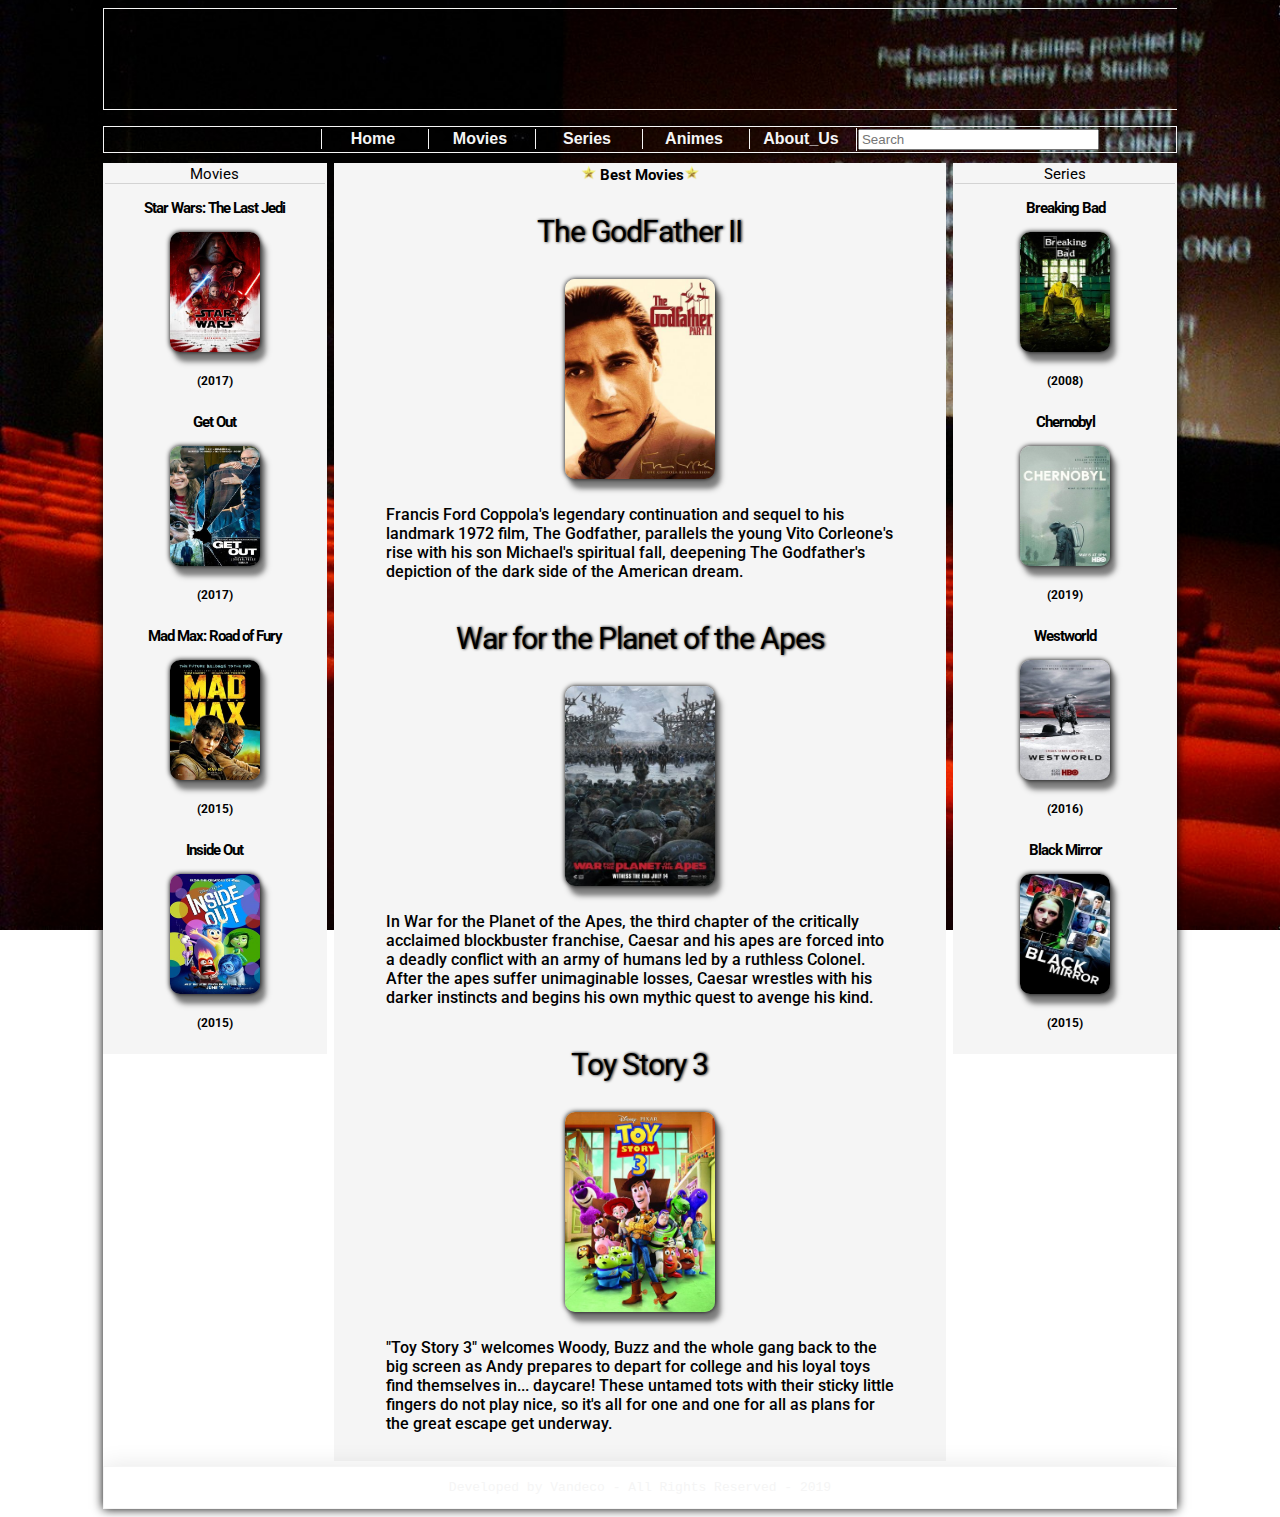
<file: best_movies.html>
<!DOCTYPE html>
<html lang="en">
    <head>
        <meta charset="utf-8">
        <title>Best Movies - Movies and Series</title>
        <link href="best_movies.css" rel="stylesheet">
        <link href="https://fonts.googleapis.com/css?family=Roboto:400,500,700&display=swap" rel="stylesheet">


    </head>

    <body>
        <main>
            <header class="top"></header>
            <nav>
                <ul>
                    <li><a href="../../best_movies.html" style="text-decoration: none;color:whitesmoke">Home</a></li>
                    <li>Movies</li>
                    <li>Series</li>
                    <li>Animes</li>
                    <li>About_Us</li>
                    <li><form>
                        <input type="search" id="search" minlength="0" maxlength="20" size="27" placeholder="Search">
                    </form></li>

                 </ul>
             </nav>

             <div id="coluna1">
                 <header style="font-family: Roboto ; font-size: 15px;text-align: center">Movies</header>
                 <div class="spot_left">
                     <p class="title_left">Star Wars: The Last Jedi</p>
                     <img class="images_left" src="imagens/star_wars_lastJedi.jpg" alt="star wars the last jedi">
                     <p class="sinopse_left">(2017)</p>
                  </div>
                  <div class="spot_left">
                        <p class="title_left">Get Out</p>
                        <img class="images_left" src="imagens/get_out.jpg" alt="get out">
                        <p class="sinopse_left">(2017)</p>
                    </div>
                    <div class="spot_left">
                            <p class="title_left">Mad Max: Road of Fury</p>
                            <img class="images_left" src="imagens/madmax_road_of_fury.jpg" alt="mad max road of fury">
                            <p class="sinopse_left">(2015)</p>
                        </div>
                    <div class="spot_left">
                            <p class="title_left">Inside Out</p>
                            <img class="images_left" src="imagens/inside_out.jpg" alt="inside out">
                            <p class="sinopse_left">(2015)</p>
                        </div>

                 </div>

             </div>
             <div id="coluna2">
                <header style="font-family: Roboto ; font-size: 15px;text-align: center">Series</header>
                <div class="spot_right">
                        <p class="title_right"><a href="/contents/series/breaking_bad.html" style="text-decoration: none; color: black">Breaking Bad</a></p>
                        <a href="/contents/series/breaking_bad.html"><img class="images_right" src="imagens/breaking_bad.jpg" alt="breaking bad"></a>
                        <p class="sinopse_right">(2008)</p>
                </div>
                <div class="spot_right">
                        <p class="title_right">Chernobyl</p>
                        <img class="images_right" src="imagens/chernobyl.jpg" alt="chernobyl">
                        <p class="sinopse_right">(2019)</p>
                </div>
                <div class="spot_right">
                        <p class="title_right">Westworld</p>
                        <img class="images_right" src="imagens/westworld.jpg" alt="westworld">
                        <p class="sinopse_right">(2016)</p>
                </div>
                <div class="spot_right">
                        <p class="title_right">Black Mirror</p>
                        <img class="images_right" src="imagens/black_mirror.jpg" alt="black mirror">
                        <p class="sinopse_right">(2015)</p>
                </div>
             </div>
             <div id="coluna3">
                    <header style="font-family: Roboto ; font-size: 15px;text-align: center;font-weight: bold"><img src="imagens/star.jpg" width="15px" height="15px" margin-right=1px> Best Movies<img src="imagens/star.jpg" width="15px" height="15px" margin-left=1px></header>
                 <div class="spot_main">
                    <p class="title_main"><a href="/contents/movies/the_godfather_II.html" style="text-decoration: none; color:black" >The GodFather II</a></p>
                    <a href="/contents/movies/the_godfather_II.html" style="text-decoration: none; color:black" ><img class="images_main" src="imagens/the_godfather_II.jpg" alt="The godfather II"></a>
                    <p class="sinopse_main">Francis Ford Coppola's legendary continuation and sequel to his landmark 1972 film, The Godfather, parallels the young Vito Corleone's rise with his son Michael's spiritual fall, deepening The Godfather's depiction of the dark side of the American dream.</p>
                </div>
                 <div class="spot_main">
                    <p class="title_main"><a href="/contents/movies/war_planets_of_apes.html" style="text-decoration: none; color:black"> War for the Planet of the Apes</a></p>
                    <a href="/contents/movies/war_planets_of_apes.html" style="text-decoration: none; color:black"><img class="images_main" src="imagens/war_planet_apes.jpg" alt="war for the planets of the apes"></a>
                    <p class="sinopse_main">In War for the Planet of the Apes, the third chapter of the critically acclaimed blockbuster franchise, Caesar and his apes are forced into a deadly conflict with an army of humans led by a ruthless Colonel. After the apes suffer unimaginable losses, Caesar wrestles with his darker instincts and begins his own mythic quest to avenge his kind.</p>
                 </div>
                 <div class="spot_main">
                        <p class="title_main"><a href="/contents/movies/toy_story_3.html" style="text-decoration: none; color:black">Toy Story 3</a></p>
                        <a href="/contents/movies/toy_story_3.html" style="text-decoration: none; color:black"><img class="images_main" src="imagens/toy_story_3.jpg" alt="toy story 3"></a>
                        <p class="sinopse_main">"Toy Story 3" welcomes Woody, Buzz and the whole gang back to the big screen as Andy prepares to depart for college and his loyal toys find themselves in... daycare! These untamed tots with their sticky little fingers do not play nice, so it's all for one and one for all as plans for the great escape get underway. </p>
                     </div>
             </div>
            
             <footer>
                 <p> Developed by Vandeco - All Rights Reserved - 2019</p>
             </footer>

 
    
                    
        </main>

    </body>
</html>
</file>
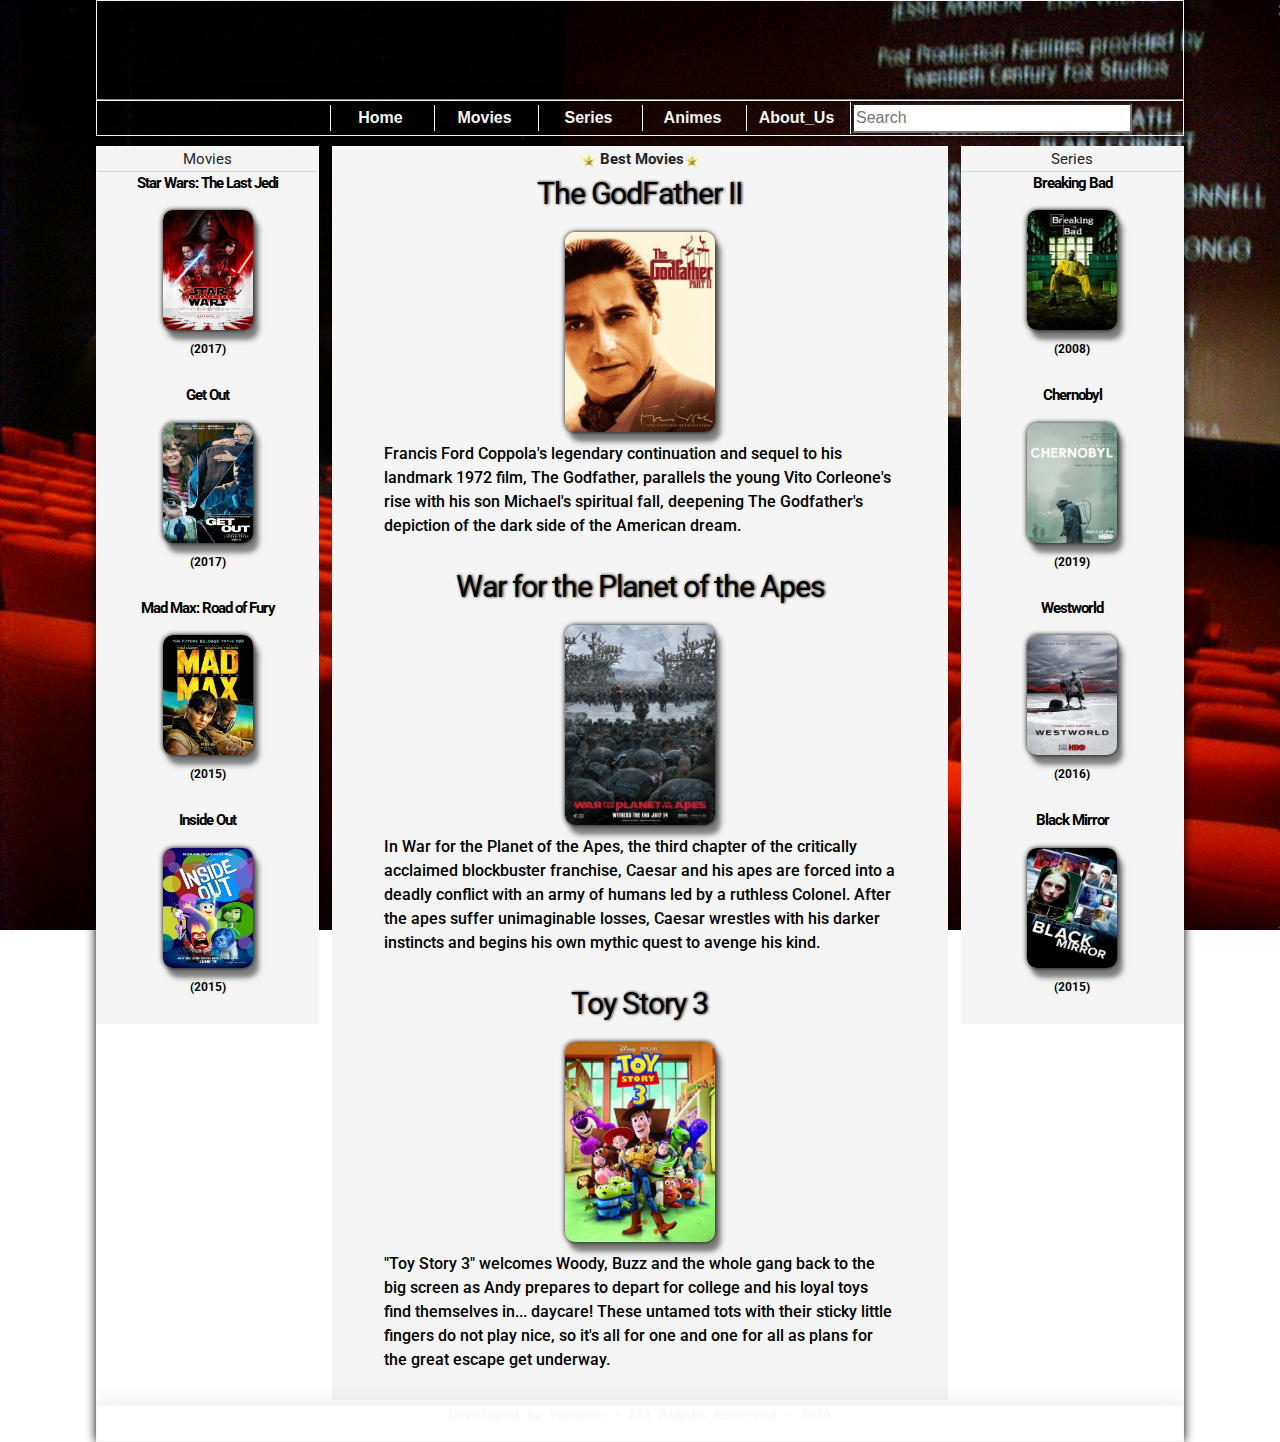
<file: index_old.html>
<!DOCTYPE html>
<html lang="en">
    <head>
        <meta charset="utf-8">
        <title>Best Movies - Movies and Series</title>
        <link href="best_movies.css" rel="stylesheet">
        <link href="css/bootstrap.min.css" rel="stylesheet">
        <link href="https://fonts.googleapis.com/css?family=Roboto:400,500,700&display=swap" rel="stylesheet">


    </head>

    <body>
        <main>
            <header class="top"></header>
            <nav>
                <ul>
                    <li><a href="../../index.html" style="text-decoration: none;color:whitesmoke">Home</a></li>
                    <li>Movies</li>
                    <li>Series</li>
                    <li>Animes</li>
                    <li>About_Us</li>
                    <li><form>
                        <input type="search" id="search" minlength="0" maxlength="20" size="27" placeholder="Search">
                    </form></li>

                 </ul>
             </nav>

             <div id="coluna1">
                 <header style="font-family: Roboto ; font-size: 15px;text-align: center">Movies</header>
                 <div class="spot_left">
                     <p class="title_left">Star Wars: The Last Jedi</p>
                     <img class="images_left" src="imagens/star_wars_lastJedi.jpg" alt="star wars the last jedi">
                     <p class="sinopse_left">(2017)</p>
                  </div>
                  <div class="spot_left">
                        <p class="title_left">Get Out</p>
                        <img class="images_left" src="imagens/get_out.jpg" alt="get out">
                        <p class="sinopse_left">(2017)</p>
                    </div>
                    <div class="spot_left">
                            <p class="title_left">Mad Max: Road of Fury</p>
                            <img class="images_left" src="imagens/madmax_road_of_fury.jpg" alt="mad max road of fury">
                            <p class="sinopse_left">(2015)</p>
                        </div>
                    <div class="spot_left">
                            <p class="title_left">Inside Out</p>
                            <img class="images_left" src="imagens/inside_out.jpg" alt="inside out">
                            <p class="sinopse_left">(2015)</p>
                        </div>

                 </div>

             </div>
             <div id="coluna2">
                <header style="font-family: Roboto ; font-size: 15px;text-align: center">Series</header>
                <div class="spot_right">
                        <p class="title_right"><a href="/contents/series/breaking_bad.html" style="text-decoration: none; color: black">Breaking Bad</a></p>
                        <a href="/contents/series/breaking_bad.html"><img class="images_right" src="imagens/breaking_bad.jpg" alt="breaking bad"></a>
                        <p class="sinopse_right">(2008)</p>
                </div>
                <div class="spot_right">
                        <p class="title_right">Chernobyl</p>
                        <img class="images_right" src="imagens/chernobyl.jpg" alt="chernobyl">
                        <p class="sinopse_right">(2019)</p>
                </div>
                <div class="spot_right">
                        <p class="title_right">Westworld</p>
                        <img class="images_right" src="imagens/westworld.jpg" alt="westworld">
                        <p class="sinopse_right">(2016)</p>
                </div>
                <div class="spot_right">
                        <p class="title_right">Black Mirror</p>
                        <img class="images_right" src="imagens/black_mirror.jpg" alt="black mirror">
                        <p class="sinopse_right">(2015)</p>
                </div>
             </div>
             <div id="coluna3">
                    <header style="font-family: Roboto ; font-size: 15px;text-align: center;font-weight: bold"><img src="imagens/star.jpg" width="15px" height="15px" margin-right=1px> Best Movies<img src="imagens/star.jpg" width="15px" height="15px" margin-left=1px></header>
                 <div class="spot_main">
                    <p class="title_main"><a href="/contents/movies/the_godfather_II.html" style="text-decoration: none; color:black" >The GodFather II</a></p>
                    <a href="/contents/movies/the_godfather_II.html" style="text-decoration: none; color:black" ><img class="images_main" src="imagens/the_godfather_II.jpg" alt="The godfather II"></a>
                    <p class="sinopse_main">Francis Ford Coppola's legendary continuation and sequel to his landmark 1972 film, The Godfather, parallels the young Vito Corleone's rise with his son Michael's spiritual fall, deepening The Godfather's depiction of the dark side of the American dream.</p>
                </div>
                 <div class="spot_main">
                    <p class="title_main"><a href="/contents/movies/war_planets_of_apes.html" style="text-decoration: none; color:black"> War for the Planet of the Apes</a></p>
                    <a href="/contents/movies/war_planets_of_apes.html" style="text-decoration: none; color:black"><img class="images_main" src="imagens/war_planet_apes.jpg" alt="war for the planets of the apes"></a>
                    <p class="sinopse_main">In War for the Planet of the Apes, the third chapter of the critically acclaimed blockbuster franchise, Caesar and his apes are forced into a deadly conflict with an army of humans led by a ruthless Colonel. After the apes suffer unimaginable losses, Caesar wrestles with his darker instincts and begins his own mythic quest to avenge his kind.</p>
                 </div>
                 <div class="spot_main">
                        <p class="title_main"><a href="/contents/movies/toy_story_3.html" style="text-decoration: none; color:black">Toy Story 3</a></p>
                        <a href="/contents/movies/toy_story_3.html" style="text-decoration: none; color:black"><img class="images_main" src="imagens/toy_story_3.jpg" alt="toy story 3"></a>
                        <p class="sinopse_main">"Toy Story 3" welcomes Woody, Buzz and the whole gang back to the big screen as Andy prepares to depart for college and his loyal toys find themselves in... daycare! These untamed tots with their sticky little fingers do not play nice, so it's all for one and one for all as plans for the great escape get underway. </p>
                     </div>
             </div>
            
             <footer>
                 <p> Developed by Vandeco - All Rights Reserved - 2019</p>
             </footer>

 
    
                    
        </main>

    </body>
</html>
</file>
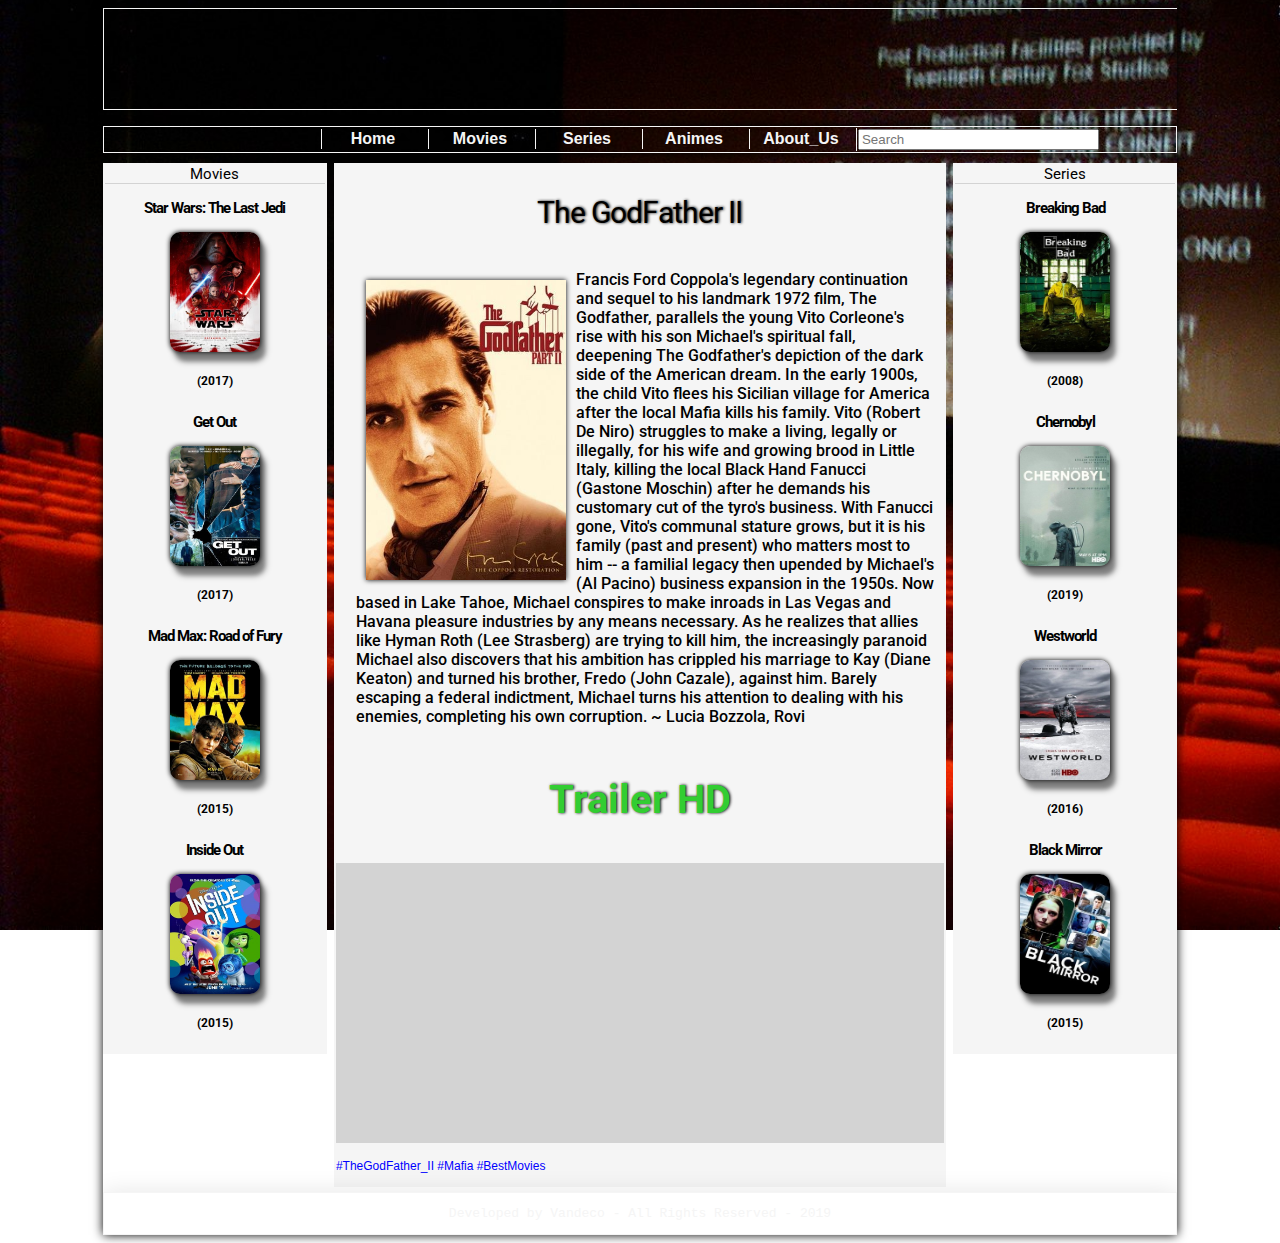
<file: contents/movies/the_godfather_II.html>
<!DOCTYPE html>
<html lang="en">
    <head>
        <meta charset="utf-8">
        <title>Best Movies and Series - The GodFather2</title>
        <link href="../../best_movies.css" rel="stylesheet">
        <link href="https://fonts.googleapis.com/css?family=Roboto:400,500,700&display=swap" rel="stylesheet">

    </head>
    <body>
        <main>
            <header class="top"></header>
            <nav>
                    <ul>
                        <li><a href="../../index.html" style="text-decoration: none;color:whitesmoke">Home</a></li>
                        <li>Movies</li>
                        <li>Series</li>
                        <li>Animes</li>
                        <li>About_Us</li>
                        <li><form>
                            <input type="search" id="search" minlength="0" maxlength="20" size="27" placeholder="Search">
                        </form></li>
    
                     </ul>
                 </nav>
                 <div id="coluna1">
                        <header style="font-family: Roboto ; font-size: 15px;text-align: center">Movies</header>
                        <div class="spot_left">
                            <p class="title_left">Star Wars: The Last Jedi</p>
                            <img class="images_left" src="../../imagens/star_wars_lastJedi.jpg" alt="star wars the last jedi">
                            <p class="sinopse_left">(2017)</p>
                         </div>
                         <div class="spot_left">
                               <p class="title_left">Get Out</p>
                               <img class="images_left" src="../../imagens/get_out.jpg" alt="get out">
                               <p class="sinopse_left">(2017)</p>
                           </div>
                           <div class="spot_left">
                                   <p class="title_left">Mad Max: Road of Fury</p>
                                   <img class="images_left" src="../../imagens/madmax_road_of_fury.jpg" alt="mad max road of fury">
                                   <p class="sinopse_left">(2015)</p>
                               </div>
                           <div class="spot_left">
                                   <p class="title_left">Inside Out</p>
                                   <img class="images_left" src="../../imagens/inside_out.jpg" alt="inside out">
                                   <p class="sinopse_left">(2015)</p>
                               </div>
       
                        </div>
       
                    </div>
                    <div id="coluna2">
                       <header style="font-family: Roboto ; font-size: 15px;text-align: center">Series</header>
                       <div class="spot_right">
                        <p class="title_right"><a href="/contents/series/breaking_bad.html" style="text-decoration: none; color: black">Breaking Bad</a></p>
                        <a href="/contents/series/breaking_bad.html"><img class="images_right" src="../../imagens/breaking_bad.jpg" alt="breaking bad"></a>
                        <p class="sinopse_right">(2008)</p>
                       </div>
                       <div class="spot_right">
                               <p class="title_right">Chernobyl</p>
                               <img class="images_right" src="../../imagens/chernobyl.jpg" alt="chernobyl">
                               <p class="sinopse_right">(2019)</p>
                       </div>
                       <div class="spot_right">
                               <p class="title_right">Westworld</p>
                               <img class="images_right" src="../../imagens/westworld.jpg" alt="westworld">
                               <p class="sinopse_right">(2016)</p>
                       </div>
                       <div class="spot_right">
                               <p class="title_right">Black Mirror</p>
                               <img class="images_right" src="../../imagens/black_mirror.jpg" alt="black mirror">
                               <p class="sinopse_right">(2015)</p>
                       </div>
                    </div>
                    <div id="coluna3_content_page">
                        <div class="spot_main">
                            <p class="title_main">The GodFather II</p>
                            <p class="sinopse_main"><img class="images_content_page" src="../../imagens/the_godfather_II.jpg">Francis Ford Coppola's legendary continuation and sequel to his landmark 1972 film, The Godfather, parallels the young Vito Corleone's rise with his son Michael's spiritual fall, deepening The Godfather's depiction of the dark side of the American dream. In the early 1900s, the child Vito flees his Sicilian village for America after the local Mafia kills his family. Vito (Robert De Niro) struggles to make a living, legally or illegally, for his wife and growing brood in Little Italy, killing the local Black Hand Fanucci (Gastone Moschin) after he demands his customary cut of the tyro's business. With Fanucci gone, Vito's communal stature grows, but it is his family (past and present) who matters most to him -- a familial legacy then upended by Michael's (Al Pacino) business expansion in the 1950s. Now based in Lake Tahoe, Michael conspires to make inroads in Las Vegas and Havana pleasure industries by any means necessary. As he realizes that allies like Hyman Roth (Lee Strasberg) are trying to kill him, the increasingly paranoid Michael also discovers that his ambition has crippled his marriage to Kay (Diane Keaton) and turned his brother, Fredo (John Cazale), against him. Barely escaping a federal indictment, Michael turns his attention to dealing with his enemies, completing his own corruption. ~ Lucia Bozzola, Rovi </p>
                            <p style="font-family: Roboto; font-size: 40px;color:limegreen;text-align: center; font-weight: 700;text-shadow: 1px 0px 3px black; " >Trailer HD </p>
                            <div itemscope itemtype="http://schema.org/VideoObject"><iframe class="video" src="//player.theplatform.com/p/dCK2IC/X36SYnM49ldh/select/media/guid/2474312077/BB822941-1160-4CFB-8E5C-5FE9A0DD4E6C?ec=f&isEmbedded=true" frameBorder="0" seamless="seamless" allowFullScreen></iframe></div>
                            <p></p>
                            <p style="font-family: Arial, Helvetica, sans-serif;font-size: 12px;color:blue">#TheGodFather_II #Mafia #BestMovies</p>
                            
                        </div>
                           
                    </div>
                   
                    <footer>
                        <p> Developed by Vandeco - All Rights Reserved - 2019</p>
                    </footer>
       
        </main>

    </body>
</html>
</file>
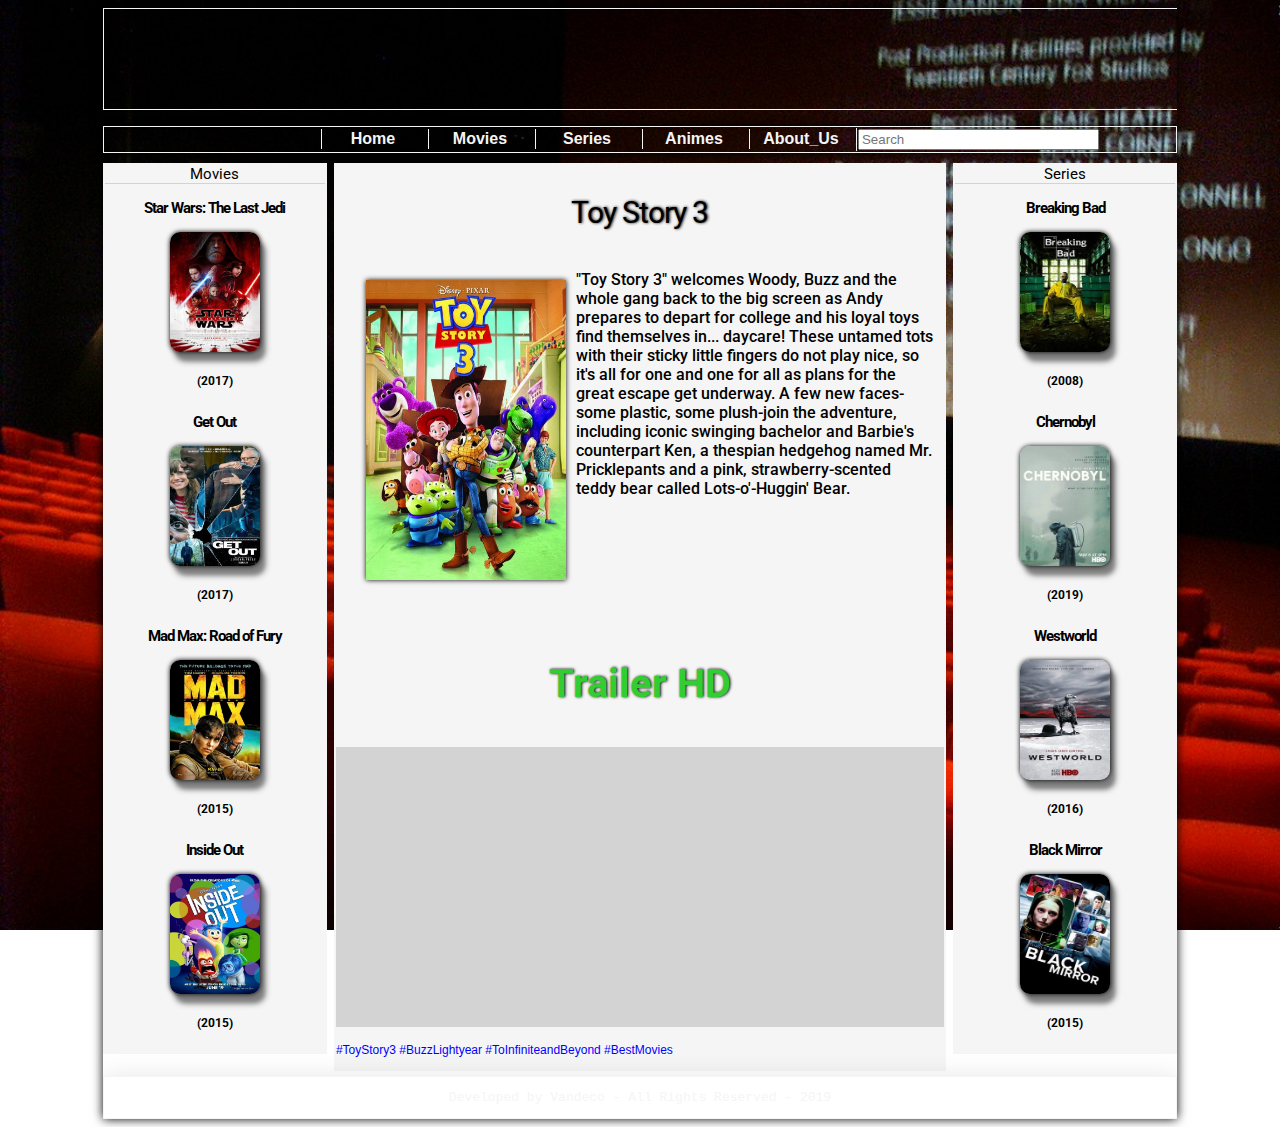
<file: contents/movies/toy_story_3.html>
<!DOCTYPE html>
<html lang="en">
    <head>
        <meta charset="utf-8">
        <title>Best Movies and Series - Toy Story 3</title>
        <link href="../../best_movies.css" rel="stylesheet">
        <link href="https://fonts.googleapis.com/css?family=Roboto:400,500,700&display=swap" rel="stylesheet">

    </head>
    <body>
        <main>
            <header class="top"></header>
            <nav>
                    <ul>
                        <li><a href="../../index.html" style="text-decoration: none;color:whitesmoke">Home</a></li>
                        <li>Movies</li>
                        <li>Series</li>
                        <li>Animes</li>
                        <li>About_Us</li>
                        <li><form>
                            <input type="search" id="search" minlength="0" maxlength="20" size="27" placeholder="Search">
                        </form></li>
    
                     </ul>
                 </nav>
                 <div id="coluna1">
                        <header style="font-family: Roboto ; font-size: 15px;text-align: center">Movies</header>
                        <div class="spot_left">
                            <p class="title_left">Star Wars: The Last Jedi</p>
                            <img class="images_left" src="../../imagens/star_wars_lastJedi.jpg" alt="star wars the last jedi">
                            <p class="sinopse_left">(2017)</p>
                         </div>
                         <div class="spot_left">
                               <p class="title_left">Get Out</p>
                               <img class="images_left" src="../../imagens/get_out.jpg" alt="get out">
                               <p class="sinopse_left">(2017)</p>
                           </div>
                           <div class="spot_left">
                                   <p class="title_left">Mad Max: Road of Fury</p>
                                   <img class="images_left" src="../../imagens/madmax_road_of_fury.jpg" alt="mad max road of fury">
                                   <p class="sinopse_left">(2015)</p>
                               </div>
                           <div class="spot_left">
                                   <p class="title_left">Inside Out</p>
                                   <img class="images_left" src="../../imagens/inside_out.jpg" alt="inside out">
                                   <p class="sinopse_left">(2015)</p>
                               </div>
       
                        </div>
       
                    </div>
                    <div id="coluna2">
                       <header style="font-family: Roboto ; font-size: 15px;text-align: center">Series</header>
                       <div class="spot_right">
                        <p class="title_right"><a href="/contents/series/breaking_bad.html" style="text-decoration: none; color: black">Breaking Bad</a></p>
                        <a href="/contents/series/breaking_bad.html"><img class="images_right" src="../../imagens/breaking_bad.jpg" alt="breaking bad"></a>
                        <p class="sinopse_right">(2008)</p>
                       </div>
                       <div class="spot_right">
                               <p class="title_right">Chernobyl</p>
                               <img class="images_right" src="../../imagens/chernobyl.jpg" alt="chernobyl">
                               <p class="sinopse_right">(2019)</p>
                       </div>
                       <div class="spot_right">
                               <p class="title_right">Westworld</p>
                               <img class="images_right" src="../../imagens/westworld.jpg" alt="westworld">
                               <p class="sinopse_right">(2016)</p>
                       </div>
                       <div class="spot_right">
                               <p class="title_right">Black Mirror</p>
                               <img class="images_right" src="../../imagens/black_mirror.jpg" alt="black mirror">
                               <p class="sinopse_right">(2015)</p>
                       </div>
                    </div>
                    <div id="coluna3_content_page">
                        <div class="spot_main">
                            <p class="title_main">Toy Story 3</p>
                            <p class="sinopse_main"><img class="images_content_page" src="../../imagens/toy_story_3.jpg">"Toy Story 3" welcomes Woody, Buzz and the whole gang back to the big screen as Andy prepares to depart for college and his loyal toys find themselves in... daycare! These untamed tots with their sticky little fingers do not play nice, so it's all for one and one for all as plans for the great escape get underway. A few new faces-some plastic, some plush-join the adventure, including iconic swinging bachelor and Barbie's counterpart Ken, a thespian hedgehog named Mr. Pricklepants and a pink, strawberry-scented teddy bear called Lots-o'-Huggin' Bear.</p>
                            <br><br><br><br><br><br><br>
                            <p style="font-family: Roboto; font-size: 40px;color:limegreen;text-align: center; font-weight: 700;margin-top: 10px;text-shadow: 1px 0px 3px black; " >Trailer HD </p>
                            <div itemscope itemtype="http://schema.org/VideoObject"><iframe class="video" src="//player.theplatform.com/p/dCK2IC/X36SYnM49ldh/select/media/guid/2474312077/D344D807-6BC8-43BC-9393-7E5EF51B8010?ec=f&isEmbedded=true" frameBorder="0" seamless="seamless" allowFullScreen></iframe></div>
                            <p></p>
                            <p style="font-family: Arial, Helvetica, sans-serif;font-size: 12px;color:blue">#ToyStory3 #BuzzLightyear #ToInfiniteandBeyond #BestMovies</p>
                            
                        </div>
                           
                    </div>
                   
                    <footer>
                        <p> Developed by Vandeco - All Rights Reserved - 2019</p>
                    </footer>
       
        </main>

    </body>
</html>
</file>
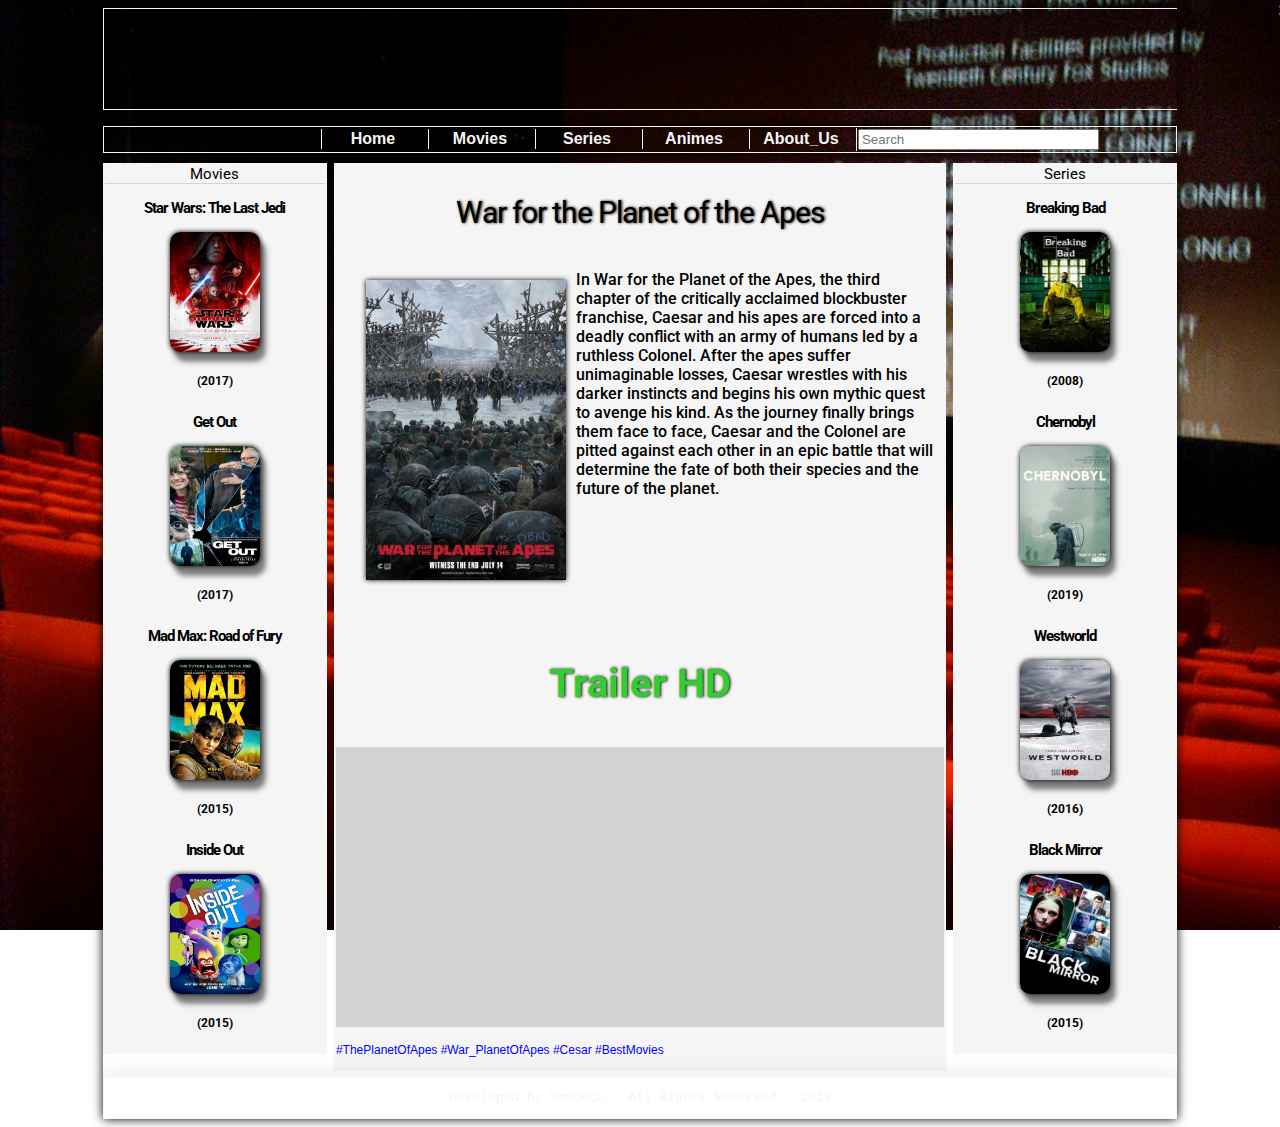
<file: contents/movies/war_planets_of_apes.html>
<!DOCTYPE html>
<html lang="en">
    <head>
        <meta charset="utf-8">
        <title>Best Movies and Series - War for the Planets of Apes</title>
        <link href="../../best_movies.css" rel="stylesheet">
        <link href="https://fonts.googleapis.com/css?family=Roboto:400,500,700&display=swap" rel="stylesheet">

    </head>
    <body>
        <main>
            <header class="top"></header>
            <nav>
                    <ul>
                        <li><a href="../../index.html" style="text-decoration: none;color:whitesmoke">Home</a></li>
                        <li>Movies</li>
                        <li>Series</li>
                        <li>Animes</li>
                        <li>About_Us</li>
                        <li><form>
                            <input type="search" id="search" minlength="0" maxlength="20" size="27" placeholder="Search">
                        </form></li>
    
                     </ul>
                 </nav>
                 <div id="coluna1">
                        <header style="font-family: Roboto ; font-size: 15px;text-align: center">Movies</header>
                        <div class="spot_left">
                            <p class="title_left">Star Wars: The Last Jedi</p>
                            <img class="images_left" src="../../imagens/star_wars_lastJedi.jpg" alt="star wars the last jedi">
                            <p class="sinopse_left">(2017)</p>
                         </div>
                         <div class="spot_left">
                               <p class="title_left">Get Out</p>
                               <img class="images_left" src="../../imagens/get_out.jpg" alt="get out">
                               <p class="sinopse_left">(2017)</p>
                           </div>
                           <div class="spot_left">
                                   <p class="title_left">Mad Max: Road of Fury</p>
                                   <img class="images_left" src="../../imagens/madmax_road_of_fury.jpg" alt="mad max road of fury">
                                   <p class="sinopse_left">(2015)</p>
                               </div>
                           <div class="spot_left">
                                   <p class="title_left">Inside Out</p>
                                   <img class="images_left" src="../../imagens/inside_out.jpg" alt="inside out">
                                   <p class="sinopse_left">(2015)</p>
                               </div>
       
                        </div>
       
                    </div>
                    <div id="coluna2">
                       <header style="font-family: Roboto ; font-size: 15px;text-align: center">Series</header>
                       <div class="spot_right">
                        <p class="title_right"><a href="/contents/series/breaking_bad.html" style="text-decoration: none; color: black">Breaking Bad</a></p>
                        <a href="/contents/series/breaking_bad.html"><img class="images_right" src="../../imagens/breaking_bad.jpg" alt="breaking bad"></a>
                        <p class="sinopse_right">(2008)</p>
                       </div>
                       <div class="spot_right">
                               <p class="title_right">Chernobyl</p>
                               <img class="images_right" src="../../imagens/chernobyl.jpg" alt="chernobyl">
                               <p class="sinopse_right">(2019)</p>
                       </div>
                       <div class="spot_right">
                               <p class="title_right">Westworld</p>
                               <img class="images_right" src="../../imagens/westworld.jpg" alt="westworld">
                               <p class="sinopse_right">(2016)</p>
                       </div>
                       <div class="spot_right">
                               <p class="title_right">Black Mirror</p>
                               <img class="images_right" src="../../imagens/black_mirror.jpg" alt="black mirror">
                               <p class="sinopse_right">(2015)</p>
                       </div>
                    </div>
                    <div id="coluna3_content_page">
                        <div class="spot_main">
                            <p class="title_main">War for the Planet of the Apes</p>
                            <p class="sinopse_main"><img class="images_content_page" src="../../imagens/war_planet_apes.jpg">In War for the Planet of the Apes, the third chapter of the critically acclaimed blockbuster franchise, Caesar and his apes are forced into a deadly conflict with an army of humans led by a ruthless Colonel. After the apes suffer unimaginable losses, Caesar wrestles with his darker instincts and begins his own mythic quest to avenge his kind. As the journey finally brings them face to face, Caesar and the Colonel are pitted against each other in an epic battle that will determine the fate of both their species and the future of the planet.</p>
                            <br><br><br><br><br><br><br>
                            <p style="font-family: Roboto; font-size: 40px;color:limegreen;text-align: center; font-weight: 700;margin-top: 10px ;text-shadow: 1px 0px 3px black;" >Trailer HD </p>
                            <div itemscope itemtype="http://schema.org/VideoObject"><iframe class="video" src="//player.theplatform.com/p/dCK2IC/X36SYnM49ldh/select/media/guid/2474312077/85E2EADA-587F-C5F7-FBDD-E9F94316F599?ec=f&isEmbedded=true" frameBorder="0" seamless="seamless" allowFullScreen></iframe></div>
                            <p></p>
                            <p style="font-family: Arial, Helvetica, sans-serif;font-size: 12px;color:blue">#ThePlanetOfApes #War_PlanetOfApes #Cesar #BestMovies</p>
                            
                        </div>
                           
                    </div>
                   
                    <footer>
                        <p> Developed by Vandeco - All Rights Reserved - 2019</p>
                    </footer>
       
        </main>

    </body>
</html>
</file>
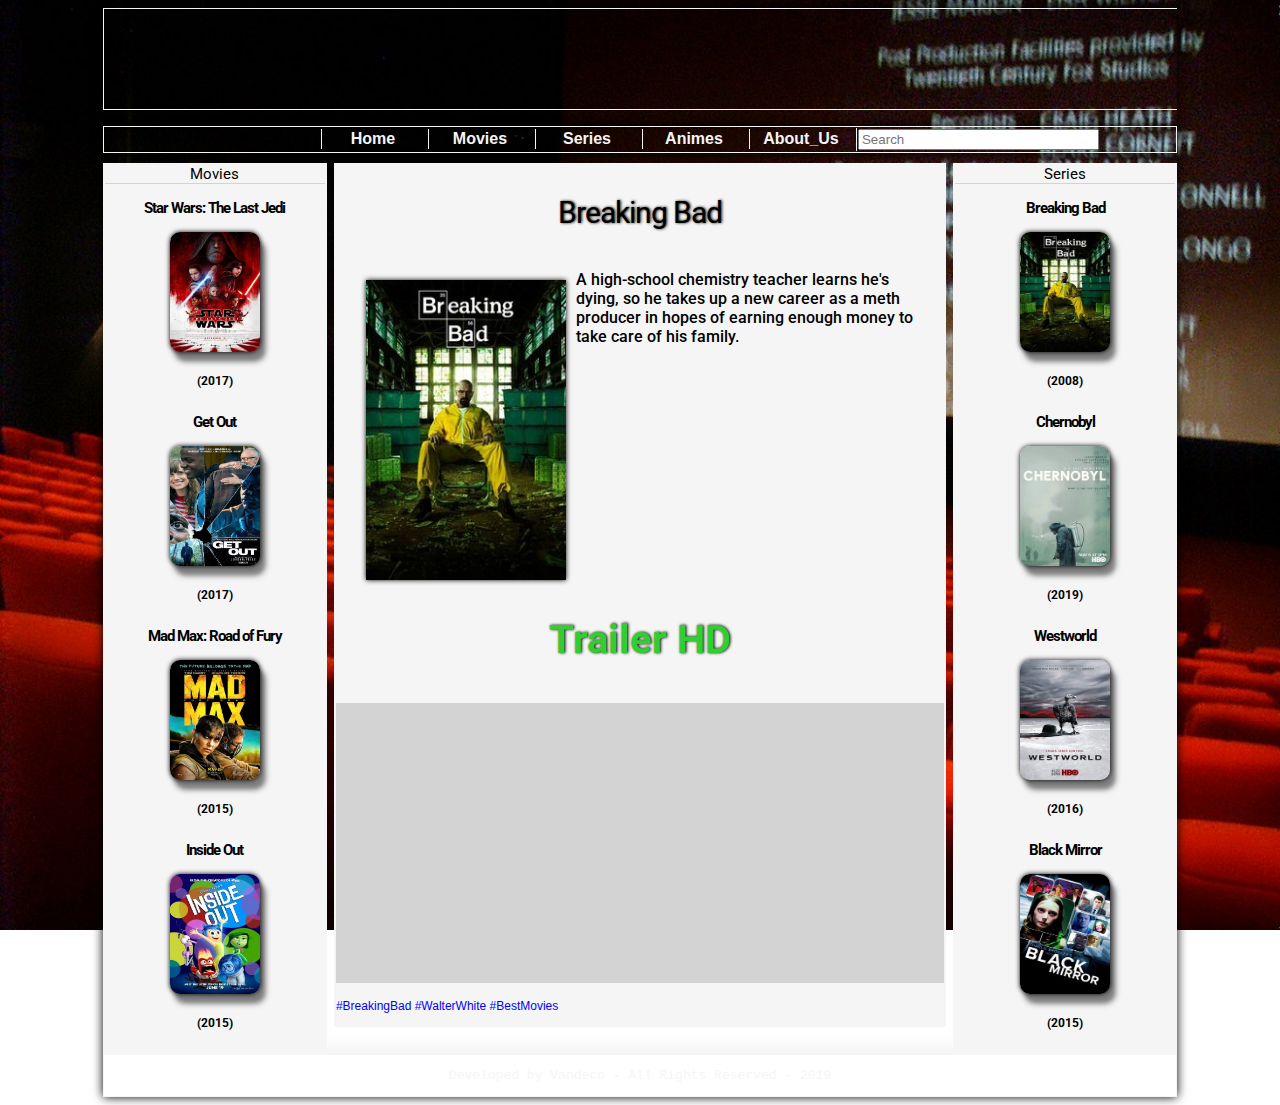
<file: contents/series/breaking_bad.html>
<!DOCTYPE html>
<html lang="en">
    <head>
        <meta charset="utf-8">
        <title>Best Movies and Series -Breaking Bad</title>
        <link href="../../best_movies.css" rel="stylesheet">
        <link href="https://fonts.googleapis.com/css?family=Roboto:400,500,700&display=swap" rel="stylesheet">

    </head>
    <body>
        <main>
            <header class="top"></header>
            <nav>
                    <ul>
                        <li><a href="../../index.html" style="text-decoration: none;color:whitesmoke">Home</a></li>
                        <li>Movies</li>
                        <li>Series</li>
                        <li>Animes</li>
                        <li>About_Us</li>
                        <li><form>
                            <input type="search" id="search" minlength="0" maxlength="20" size="27" placeholder="Search">
                        </form></li>
    
                     </ul>
                 </nav>
                 <div id="coluna1">
                        <header style="font-family: Roboto ; font-size: 15px;text-align: center">Movies</header>
                        <div class="spot_left">
                            <p class="title_left">Star Wars: The Last Jedi</p>
                            <img class="images_left" src="../../imagens/star_wars_lastJedi.jpg" alt="star wars the last jedi">
                            <p class="sinopse_left">(2017)</p>
                         </div>
                         <div class="spot_left">
                               <p class="title_left">Get Out</p>
                               <img class="images_left" src="../../imagens/get_out.jpg" alt="get out">
                               <p class="sinopse_left">(2017)</p>
                           </div>
                           <div class="spot_left">
                                   <p class="title_left">Mad Max: Road of Fury</p>
                                   <img class="images_left" src="../../imagens/madmax_road_of_fury.jpg" alt="mad max road of fury">
                                   <p class="sinopse_left">(2015)</p>
                               </div>
                           <div class="spot_left">
                                   <p class="title_left">Inside Out</p>
                                   <img class="images_left" src="../../imagens/inside_out.jpg" alt="inside out">
                                   <p class="sinopse_left">(2015)</p>
                               </div>
       
                        </div>
       
                    </div>
                    <div id="coluna2">
                       <header style="font-family: Roboto ; font-size: 15px;text-align: center">Series</header>
                       <div class="spot_right">
                        <p class="title_right"><a href="/contents/series/breaking_bad.html" style="text-decoration: none; color: black">Breaking Bad</a></p>
                        <a href="/contents/series/breaking_bad.html"><img class="images_right" src="../../imagens/breaking_bad.jpg" alt="breaking bad"></a>
                        <p class="sinopse_right">(2008)</p>
                       </div>
                       <div class="spot_right">
                               <p class="title_right">Chernobyl</p>
                               <img class="images_right" src="../../imagens/chernobyl.jpg" alt="chernobyl">
                               <p class="sinopse_right">(2019)</p>
                       </div>
                       <div class="spot_right">
                               <p class="title_right">Westworld</p>
                               <img class="images_right" src="../../imagens/westworld.jpg" alt="westworld">
                               <p class="sinopse_right">(2016)</p>
                       </div>
                       <div class="spot_right">
                               <p class="title_right">Black Mirror</p>
                               <img class="images_right" src="../../imagens/black_mirror.jpg" alt="black mirror">
                               <p class="sinopse_right">(2015)</p>
                       </div>
                    </div>
                    <div id="coluna3_content_page">
                        <div class="spot_main">
                            <p class="title_main">Breaking Bad</p>
                            <p class="sinopse_main"><img class="images_content_page" src="../../imagens/breaking_bad.jpg">A high-school chemistry teacher learns he's dying, so he takes up a new career as a meth producer in hopes of earning enough money to take care of his family.
                            </p>
                            <br><br><br><br><br><br><br><br><br><br><br><br><br>
                            <p style="font-family: Roboto; font-size: 40px;color:limegreen;text-align: center; font-weight: 700;margin-top: 10px;text-shadow: 1px 0px 3px black; " >Trailer HD </p>
                            <iframe class="video" width="560" height="315" src="https://www.youtube.com/embed/HhesaQXLuRY" frameborder="0" allow="accelerometer; autoplay; encrypted-media; gyroscope; picture-in-picture" allowfullscreen></iframe>
                            <p></p>
                            <p style="font-family: Arial, Helvetica, sans-serif;font-size: 12px;color:blue">#BreakingBad #WalterWhite #BestMovies</p>
                            
                        </div>
                           
                    </div>
                   
                    <footer>
                        <p> Developed by Vandeco - All Rights Reserved - 2019</p>
                    </footer>
       
        </main>

    </body>
</html>
</file>
<file: best_movies.css>
body{
    background: url(./imagens/cinema_background.jpg) no-repeat center center fixed; 
    -webkit-background-size: cover;
    -moz-background-size: cover;
    -o-background-size: cover;
    background-size: cover
}

main{
    width: 85%;
    display: block;
    margin-right: auto;
    margin-left: auto;
    overflow: hidden;
    box-shadow: 0 0 10px black;
    min-width: 600px;
    
}

header.top {
    width: 100%;
    height: 100px;
    font-family: Arial, Helvetica, sans-serif;
    background-image: url(https://www.ultimatemovierankings.com/wp-content/uploads/2017/02/baycollage1.jpg);
    background-repeat: repeat-x;
    background-position:center;
    background-size: 250px;
    border: 1px solid whitesmoke;
    
}
   
nav{
    width:100%;
    margin-bottom: 10px;
 }

 nav ul {
    list-style: none;
    padding: 1px;
    margin-bottom: 2px;
    text-align: center;
    border: 1px solid whitesmoke;
    font-weight: bold;
    color: whitesmoke;
    box-shadow: 0 0 10px black;

 }

nav ul li {
   
    display: inline-block;
    width: 100px;
    font-family: Arial, Helvetica, sans-serif;
    border-left: 1px solid whitesmoke;
    padding: 1px;
    text-align: center;
   
}

.spot {
    display: block;
    margin-right: auto;
    margin-left: auto;
    margin-bottom: auto;
    margin-top: auto;
}

.spot_left {
    display: block;
    margin-right: auto;
    margin-left: auto;
    margin-bottom: auto;
    margin-top: auto;
}

.spot_right {
    display: block;
    margin-right: auto;
    margin-left: auto;
    margin-bottom: auto;
    margin-top: auto;
}

.images_main {
    display: block;
    width: 150px;
    height: 200px;
    margin-right: auto;
    margin-left: auto;
    border-radius: 10px;
    box-shadow: 0 0 5px black;
    filter:drop-shadow(5px 9px 2px grey);
}

#coluna3_content_page .spot_main .sinopse_main .images_content_page {
   
    float: left;
    width: 200px;
    height: 300px;
    margin-top: 10px;
    margin-left: 10px;
    margin-right: 10px;
    margin-bottom: 10px;
    box-shadow: 0 0 5px black;
}

.images_left {
    display: block;
    width: 90px;
    height: 120px;
    margin-right: auto;
    margin-left: auto;
    border-radius: 10px;
    box-shadow: 0 0 5px black;
    filter:drop-shadow(5px 9px 2px grey);
}

.images_right {
    display: block;
    width: 90px;
    height: 120px;
    margin-right: auto;
    margin-left: auto;
    border-radius: 10px;
    box-shadow: 0 0 5px black;
    filter:drop-shadow(5px 9px 2px grey);
}


#coluna1 {
    float: left;
    width: 20.5%;
    border: 1px solid whitesmoke;
    padding: 1px;
    background-color: whitesmoke;
    
}

#coluna1 header {
    border-block-end:1px solid lightgray;
}

#coluna2 {  
    float: right;
    width: 20.5%;
    border: 1px solid whitesmoke;
    padding: 1px;
    background-color: whitesmoke;
   
}

#coluna2 header {
    border-block-end:1px solid lightgray;
}

#coluna3 {
    width: 56.6%;
    display: block;
    margin-right: auto;
    margin-left: auto;
    border: 1px solid whitesmoke;
    padding: 1px;
    background-color: whitesmoke;
   
}

 #coluna3 .spot_main .title_main {
    font-size: 30px;
    color: black;
    font-family: Roboto;
    text-align: center;
    letter-spacing: -1px;
    text-shadow: 1px 0px 3px black;
}

#coluna3 .spot_main .sinopse_main {
    padding: 10px;
    margin-right: 40px;
    margin-left: 40px;
    color: black;
    font-family: Roboto;
    font-weight: 500;
    text-align: left;
}

#coluna3_content_page {
    width: 56.6%;
    display: block;
    margin-right: auto;
    margin-left: auto;
    border: 1px solid whitesmoke;
    padding: 1px;
    background-color: whitesmoke;
}

#coluna3_content_page .spot_main .title_main {
    font-size: 30px;
    color: black;
    font-family: Roboto;
    text-align: center;
    letter-spacing: -1px;
    text-shadow: 1px 0px 3px black;
}

#coluna3_content_page .spot_main .sinopse_main {
    padding: 10px;
    color: black;
    font-family: Roboto;
    font-weight: 500;
    text-align: left;
    margin-left: 10px;
}

#coluna3_content_page .spot_main .video{
    display: block;
    width: 100%;
    height: 280px;
    margin-right: 0 auto ;
    margin-left: 0 auto;
    margin-top: 10px;
    margin-bottom: 10px;
    background-color: lightgray;
}

#coluna1 .spot_left .title_left {
    font-size: 15px;
    color: black;
    font-family: Roboto;
    font-weight: bold;
    text-align: center;
    letter-spacing: -1px;
}

#coluna1 .spot_left .sinopse_left {
    padding: 10px;
    color: black;
    font-family: Roboto;
    font-weight: bold;
    font-size: 12px;
    text-align: center;
}

#coluna2 .spot_right .title_right {
    font-size: 15px;
    color: black;
    font-family: Roboto;
    font-weight: bold;
    text-align: center;
    letter-spacing: -1px;
}

#coluna2 .spot_right .sinopse_right {
    padding: 10px;
    color: black;
    font-family: Roboto;
    font-weight: bold;
    font-size: 12px;
    text-align: center;
}

footer {
    font-family: 'Courier New', Courier, monospace;
    color: whitesmoke;
    text-align: center;
    font-size: small;
    border: 1px solid whitesmoke;
    margin-top: 5px;
    background: linear-gradient(90 deg,
                rgba(255,255,255,0)0%,
                rgba(255,255,255,0.2)25%,
                rgba(255,255,255,0.2)75%,
                rgba(255,255,255,0)100%,);
    box-shadow: 0 0 25px rgba(0,0,0,0.1),
                inset 0 0 1px rgba(255,255,255,0.6);  
    clear: both;
}
</file>
